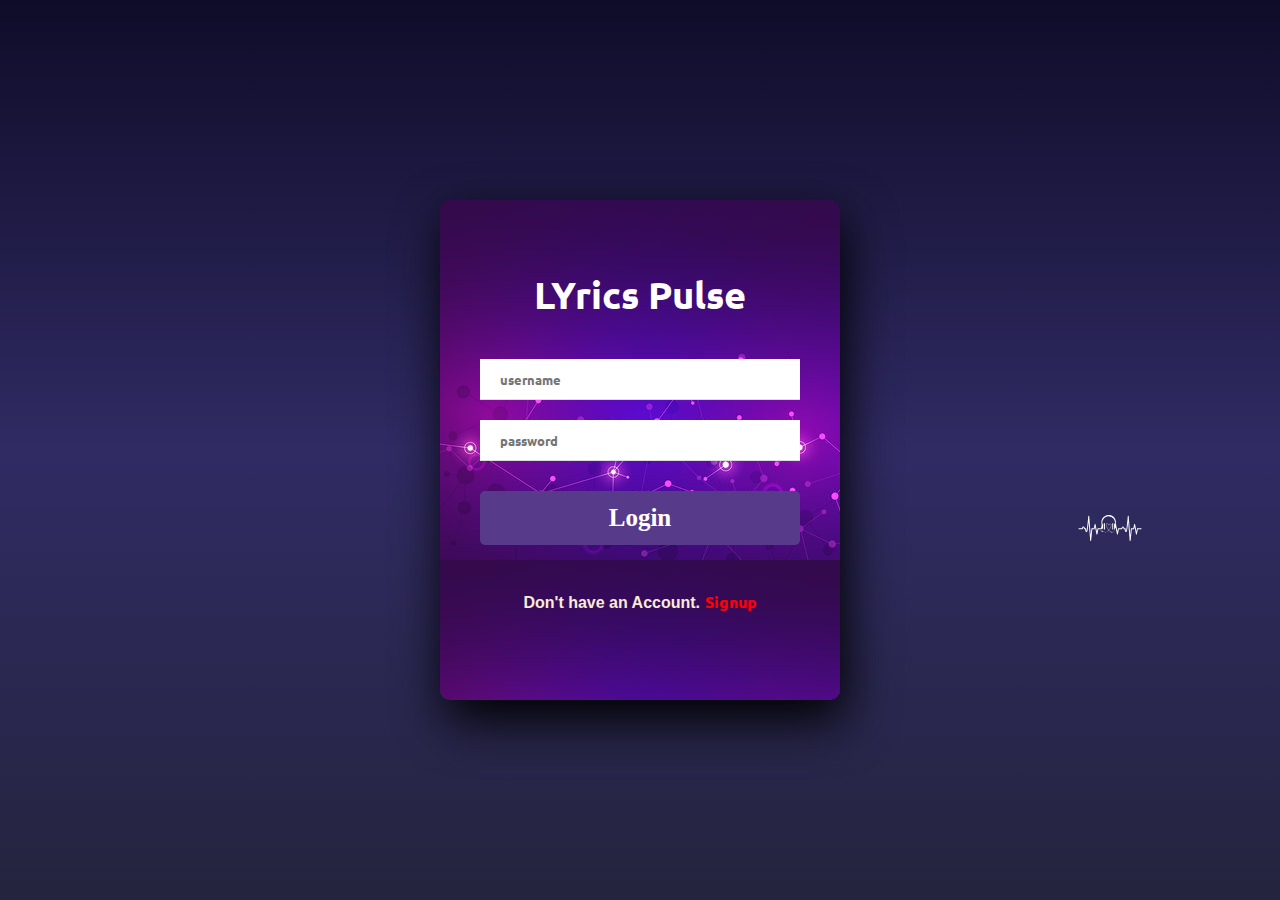
<file: home.html>
<!DOCTYPE html>
<html lang="en">
<head>
    <meta charset="UTF-8">
    <link rel="shortcut icon" type="x-icon" href="Resources/875590.png">
    <meta name="viewport" content="width=device-width, initial-scale=1.0">
    <title>Login - LYrics Pulse</title>
    <link rel="stylesheet" href="css/style.css">
    <link rel="stylesheet" href="css/animate.css">
    <script src="js/script.js"></script>
</head>
<body>
    <div class="cent">
        
    
        
        <div id="page">
        
        <div id="login-page" class="animate__animated animate__flipInY">
            
        
        <form id="login" action="#">
            <img id ="logo1" style="height: 70px;width: 70px; filter: invert(1);" src="logo.svg">
            <h2> LYrics Pulse</h2>
            
            
            <input type="text" name="username" placeholder="username" id="login-username"><br>
        
            <input type="password" name="password" placeholder="password" id="login-password"><br>
            
            <input type="submit" value="Login" id="login-btn" onclick="return login()">

        
        </form>
        <p style="text-align:center;font-size:16px;font-family:sans-serif;color: antiquewhite;">Don't have an Account.
                <span style="color:red;cursor:pointer;" id="hide" onclick="hide()">Signup</span></p>

        </div>
        
        <div id="signup-page" class="animate__animated animate__flipInY">
            
        
        <form id="signup">
            <h2>SignUp User !</h2>
            <input type="text" name="username" placeholder="Your name" id="signup-username"><br>
            <input type="email" name="email" placeholder="Email" id="email" onchange="userfound()">
            <span id="user-exist"></span>
            <br>
            <input type="password" name="password" placeholder="Password" id="signup-pass"><br>
            <input type="number" name="number" placeholder="Mobile no" id="mobileno"><br>
            <span id="success-text"></span>
            <input type="submit" value="Sign Up" id="signup-btn" onclick="return signup()">
        </form> 
            <p style="text-align:center;font-size:16px;font-family:sans-serif;color: antiquewhite;">Already have an Account.
                <span style="color:red;cursor:pointer;" id="show" onclick="show()">Login</span></p>
        </div>

     </div>

     </div>
</body>
</html>
</file>
<file: css/style.css>
@import url('https://fonts.googleapis.com/css2?family=Ubuntu:ital,wght@0,300;0,400;0,500;0,700;1,300;1,400;1,500;1,700&display=swap');
*{
     font-family: "Ubuntu", sans-serif;
  font-weight: 600;
  font-style: normal;
}
body{
    padding: 0;
    margin: 0;
    justify-content: center;
    background: linear-gradient(to bottom,#0f0c29,#302b63,#24243e);
    min-height: 100vh;
    min-height: 'jost', sans-serif;
    align-items: center;
    overflow: hidden;
}
.cent{
    height:100vh;
    display: flex;
    align-items: center;
    justify-content:center;
}
#page{
    width: 400px;
    height:500px;
    background:url(bacground.jpg);
    box-shadow:5px 20px 50px #000;
    border-radius: 10px;
    padding: 40px;
    box-sizing: border-box;
}
#login,#signup h2{

    color: #ffffff;
    font-size: 25px;
    padding-bottom:20px;
    text-align: center;
    font-family: sans-serif;
}
#login-page input[type=text]{
    width: 100%;
    height: 30px;
    border: none;
    border-bottom: 1px solid #ddd;
   
    margin-top: 10px;
    margin-bottom:10px;
    padding: 20px;
    box-sizing: border-box;
}
#login-page input[type=text],input[type=password]:focus{
    outline: none;
}
#login-page input[type=password]{
    width: 100%;
    height: 30px;
    border: none;
    border-bottom: 1px solid #ddd;
    margin-top: 10px;
    padding: 20px;
    box-sizing: border-box;
}

#login #login-page label{
    font-family: sans-serif;
    font-weight: bold;
    color: #FFf;
    
}
#login-btn,#signup-btn{
    width: 100%;
    height: 30 px;
    margin: 10px auto;
    justify-content: center;
    display: block;
    border: none;
padding: 13px 0px;
 background: #573b8a;
    border-radius:30px;
    cursor: pointer;
    color: white;
    font-weight: bold;
    font-size: 1em;
    margin-top: 20px;
    font-family: calibri;
    cursor: pointer;
    border-radius: 5px;
    transition: 2s ease-in;
}
#login-btn:hover{
    transform: scale(0.9);
    transition: 0.3s ease all;
}
#login-btn:not(:hover){
    transform: scale(1);
    transition: 0.3s ease all;
}
#signup-btn:hover{
    transform: scale(0.9);
    transition: 0.3s ease all;
}
#signup-btn:not(:hover){
    transform: scale(1);
    transition: 0.3s ease all;
}
/* signup codding */

#signup-page{
    display: none;
}

    #signup input[type=text],input[type=email],input[type=password],input[type=number]{
    width: 100%;
    height: 30px;
    border: none;
    border-bottom: 1px solid #ddd;
   
    margin-top:2px;
    margin-bottom:10px;
    padding: 20px;
    box-sizing: border-box;
}
#signup input[type=text],input[type=email],input[type=password],input[type=number]:focus{
    outline: none;
}
#logo1{
    position: absolute;
    bottom: 337px;
    right: 135px;
    color: #ffff;
}
</file>
